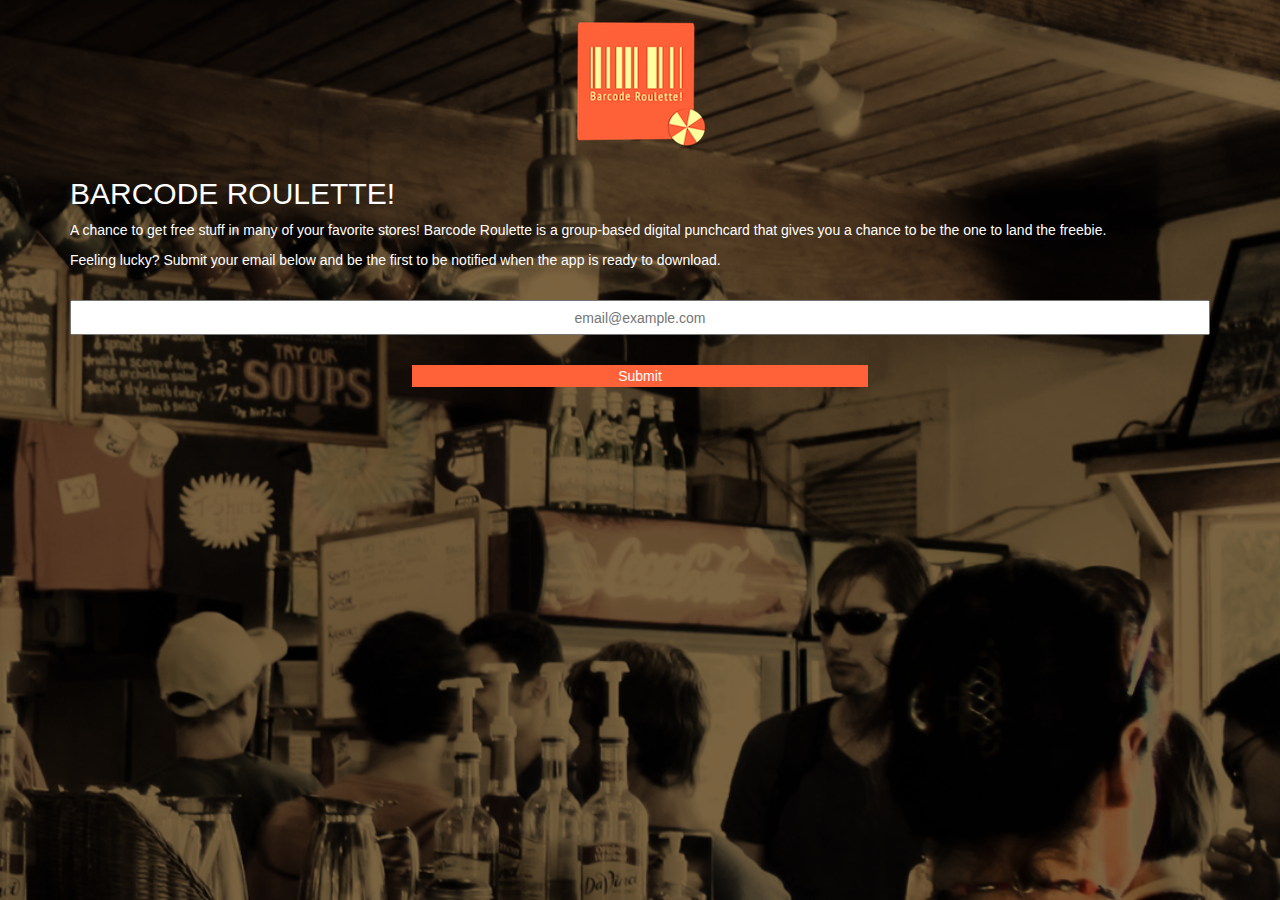
<file: html/index.html>
<!DOCTYPE html>
<html xmlns="http://www.w3.org/1999/xhtml">
<head>
  <meta http-equiv="content-type" content="text/html; charset=UTF-8" />
  <meta name="description" content="" />
  <meta name="keywords" content="" />
  <meta name="viewport" content="width=device-width, initial-scale=1.0">
  <title>BarcodeRoulette</title>

  <script type="text/javascript" src="https://code.jquery.com/jquery-2.1.1.min.js"></script>
  
  <link href="http://maxcdn.bootstrapcdn.com/bootstrap/3.3.1/css/bootstrap.min.css" rel="stylesheet">
  <link href='http://fonts.googleapis.com/css?family=Source+Sans+Pro:300,400' rel='stylesheet' type='text/css'>
  <link href="http://maxcdn.bootstrapcdn.com/font-awesome/4.2.0/css/font-awesome.min.css" rel="stylesheet">
  
  <link href="stylesheets/app-bs-theme.css" rel="stylesheet">
  <link href="stylesheets/landing.css" rel="stylesheet">
</head>
<body>
  <div class="container">
    <img id="logo" src="images/barcoderoulette_logo_transp.png">
    <div>
      <h2 id="blurbh2">BARCODE ROULETTE!</h2>
      <p class="blurb">A chance to get free stuff in many of your favorite stores! Barcode Roulette is a group-based digital punchcard that gives you a chance to be the one to land the freebie.</p>
      <p class="blurb">Feeling lucky? Submit your email below and be the first to be notified when the app is ready to download.</p>
      
      <!-- Begin MailChimp Signup Form -->
      <div id="mc_embed_signup">
        <form action="//barcoderoulette.us9.list-manage.com/subscribe/post?u=97cdf7574f4994caf865d3622&amp;id=9a33315745" method="post" id="mc-embedded-subscribe-form" name="mc-embedded-subscribe-form" class="validate" target="_blank" novalidate>
          <div id="mc_embed_signup_scroll">
            <div class="mc-field-group">
              <input type="email" value="" name="EMAIL" class="required email text" id="mce-EMAIL" placeholder="email@example.com">
            </div>
            <div id="mce-responses" class="clear">
              <div class="response" id="mce-error-response" style="display:none"></div>
              <div class="response" id="mce-success-response" style="display:none"></div>
            </div>    <!-- real people should not fill this in and expect good things - do not remove this or risk form bot signups-->
            <div style="position: absolute; left: -5000px;"><input type="text" name="b_97cdf7574f4994caf865d3622_9a33315745" tabindex="-1" value=""></div>
            <div class="clear"><input type="submit" id="submit" value="Submit" name="subscribe" id="mc-embedded-subscribe" class="button"></div>
          </div>
        </form>
      </div>
      <!--End mc_embed_signup-->

    </div>
  </div>
  <tail>
    <script src="http://maxcdn.bootstrapcdn.com/bootstrap/3.3.1/js/bootstrap.min.js"></script>
  </tail>
</body>
</html>
</file>
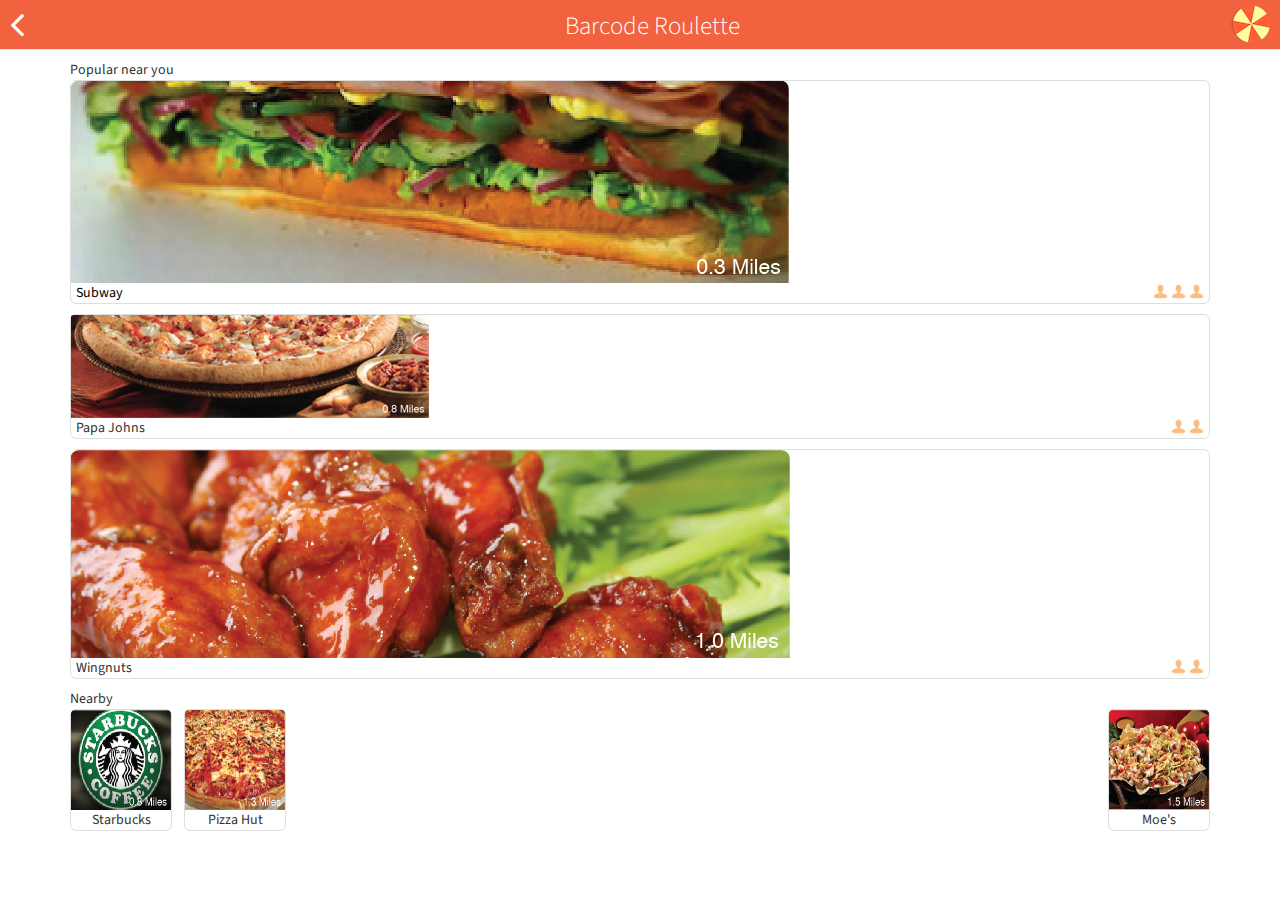
<file: html/businesses.html>
<!DOCTYPE html>
<html xmlns="http://www.w3.org/1999/xhtml">
<head>
  <meta http-equiv="content-type" content="text/html; charset=UTF-8" />
  <meta name="description" content="" />
  <meta name="keywords" content="" />
  <meta name="viewport" content="width=device-width, initial-scale=1.0">
  <title>BarcodeRoulette</title>

  <script type="text/javascript" src="https://code.jquery.com/jquery-2.1.1.min.js"></script>
  
  <link href="http://maxcdn.bootstrapcdn.com/bootstrap/3.3.1/css/bootstrap.min.css" rel="stylesheet">
  <link href='http://fonts.googleapis.com/css?family=Source+Sans+Pro:300,400' rel='stylesheet' type='text/css'>
  <link href="http://maxcdn.bootstrapcdn.com/font-awesome/4.2.0/css/font-awesome.min.css" rel="stylesheet">
  
  <link href="stylesheets/app-bs-theme.css" rel="stylesheet">
  <link href="stylesheets/header.css" rel="stylesheet">
</head>
<body>

  <header id="header" class="navbar navbar-default navbar-fixed-top" role="navigation">
    <div>
      <i class="fa fa-angle-left"></i>
      <h4>
        Barcode Roulette
      </h4>
      <img id="icon" src="images/roulette-icon.png">
    </div>
  </header>

  <div class="container">
    <span>Popular near you</span>
    <ul>
      <li class="restaurant">
        <a href="subway.html">
        <div>
          <img src="images/subway-sandwhich.jpg" class="img-responsive">
          <ul class="restaurant-info">
            <li>
              Subway
            </li>
            <li class="pull-right">
              <ul class="popularity">
                <li>
                  <img src="images/user-popularity-icon.png">
                </li>
                <li>
                  <img src="images/user-popularity-icon.png">
                </li>
                <li>
                  <img src="images/user-popularity-icon.png">
                </li>
              </ul>
            </li>
          </ul>
        </div>
        </a>
      </li>
      <li class="restaurant">
        <div>
          <img src="images/papajohns.png" class="img-responsive rounded-image" alt="Responsive image">
          <ul class="restaurant-info">
            <li>
              Papa Johns
            </li>
            <li class="pull-right">
              <ul class="popularity">
                <li>
                  <img src="images/user-popularity-icon.png">
                </li>
                <li>
                  <img src="images/user-popularity-icon.png">
                </li>
              </ul>
            </li>
          </ul>
        </div>
      </li>
      <li class="restaurant">
        <div>
          <img src="images/wingnuts.jpg" class="img-responsive">
          <ul class="restaurant-info">
            <li>
              Wingnuts
            </li>
            <li class="pull-right">
              <ul class="popularity">
                <li>
                  <img src="images/user-popularity-icon.png">
                </li>
                <li>
                  <img src="images/user-popularity-icon.png">
                </li>
              </ul>
            </li>
          </ul>
        </div>
      </li>
      <li>
        Nearby
      </li>
      <li>
        <ul class="nearby-restaurant">
          <li> 
            <div class="image-container">
              <img src="images/starbucks-location.png">
            </div>
            <span>Starbucks</span>
          </li>
          <li class="middle">
            <div class="image-container">
              <img src="images/pizza-hut-location.png">
            </div>
            <span>Pizza Hut</span>
          </li>
          <li class="pull-right">
            <div class="image-container">
              <img src="images/moes-location.png">
            </div>
            <span>Moe's</span>
          </li>
        </ul>
      </li>
    </ul>
  </div>
  <tail>
    <script src="http://maxcdn.bootstrapcdn.com/bootstrap/3.3.1/js/bootstrap.min.js"></script>
  </tail>
</body>
</html>
</file>
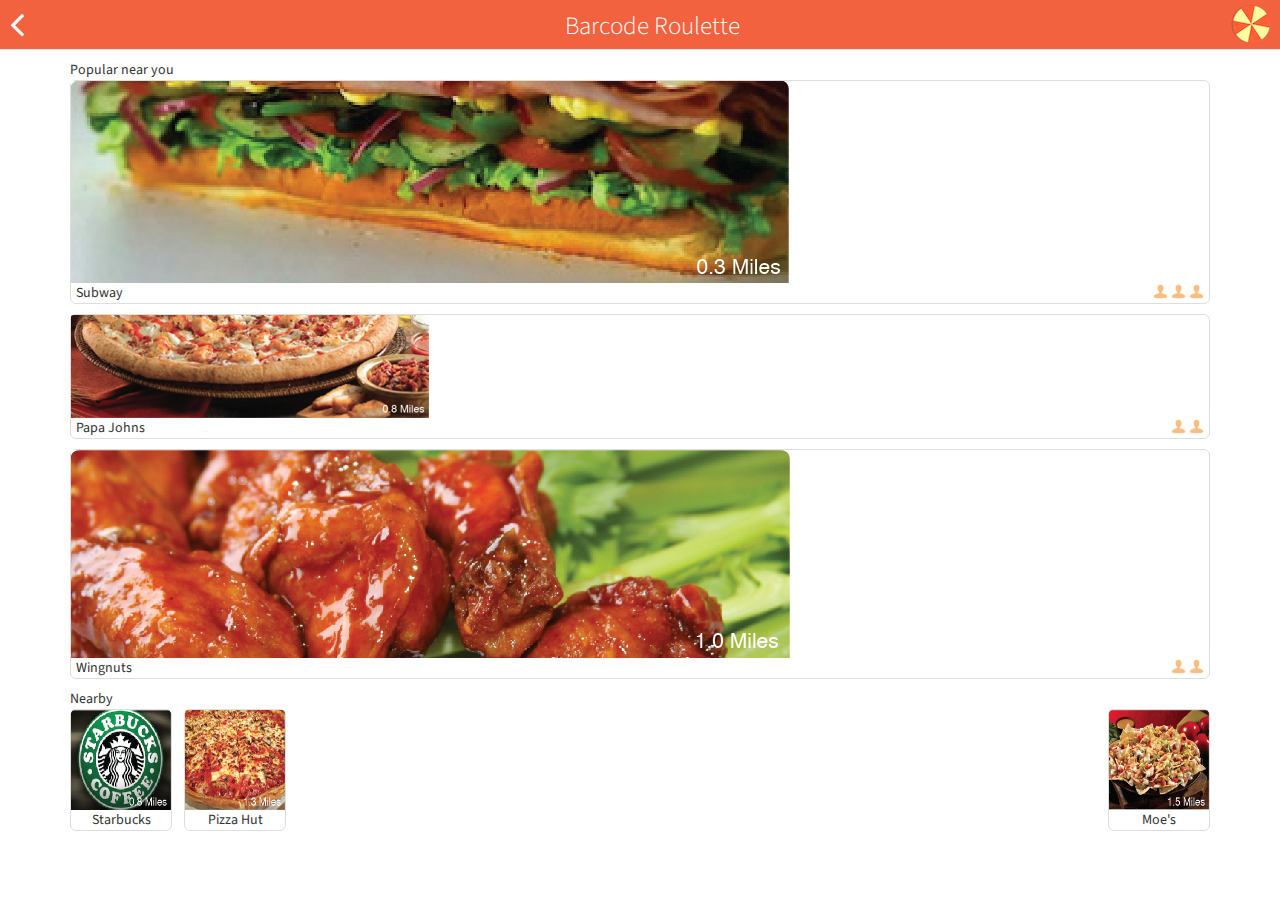
<file: html/demo.html>
<!DOCTYPE html>
<html xmlns="http://www.w3.org/1999/xhtml">
<head>
  <meta http-equiv="content-type" content="text/html; charset=UTF-8" />
  <meta name="description" content="" />
  <meta name="keywords" content="" />
  <meta name="viewport" content="width=device-width, initial-scale=1.0">
  <title>BarcodeRoulette</title>

  <script type="text/javascript" src="https://code.jquery.com/jquery-2.1.1.min.js"></script>
  
  <link href="http://maxcdn.bootstrapcdn.com/bootstrap/3.3.1/css/bootstrap.min.css" rel="stylesheet">
  <link href='http://fonts.googleapis.com/css?family=Source+Sans+Pro:300,400' rel='stylesheet' type='text/css'>
  <link href="http://maxcdn.bootstrapcdn.com/font-awesome/4.2.0/css/font-awesome.min.css" rel="stylesheet">
  
  <link href="stylesheets/app-bs-theme.css" rel="stylesheet">
  <link href="stylesheets/header.css" rel="stylesheet">
</head>
<body>

  <header id="header" class="navbar navbar-default navbar-fixed-top" role="navigation">
    <div>
      <i class="fa fa-angle-left"></i>
      <h4>
        Barcode Roulette
      </h4>
      <img id="icon" src="images/roulette-icon.png">
    </div>
  </header>

  <div class="container">
    <span>Popular near you</span>
    <ul>
      <li class="restaurant">
        <div>
          <img src="images/subway-sandwhich.jpg" class="img-responsive">
          <ul class="restaurant-info">
            <li>
              Subway
            </li>
            <li class="pull-right">
              <ul class="popularity">
                <li>
                  <img src="images/user-popularity-icon.png">
                </li>
                <li>
                  <img src="images/user-popularity-icon.png">
                </li>
                <li>
                  <img src="images/user-popularity-icon.png">
                </li>
              </ul>
            </li>
          </ul>
        </div>
      </li>
      <li class="restaurant">
        <div>
          <img src="images/papajohns.png" class="img-responsive rounded-image" alt="Responsive image">
          <ul class="restaurant-info">
            <li>
              Papa Johns
            </li>
            <li class="pull-right">
              <ul class="popularity">
                <li>
                  <img src="images/user-popularity-icon.png">
                </li>
                <li>
                  <img src="images/user-popularity-icon.png">
                </li>
              </ul>
            </li>
          </ul>
        </div>
      </li>
      <li class="restaurant">
        <div>
          <img src="images/wingnuts.jpg" class="img-responsive">
          <ul class="restaurant-info">
            <li>
              Wingnuts
            </li>
            <li class="pull-right">
              <ul class="popularity">
                <li>
                  <img src="images/user-popularity-icon.png">
                </li>
                <li>
                  <img src="images/user-popularity-icon.png">
                </li>
              </ul>
            </li>
          </ul>
        </div>
      </li>
      <li>
        Nearby
      </li>
      <li>
        <ul class="nearby-restaurant">
          <li> 
            <div class="image-container">
              <img src="images/starbucks-location.png">
            </div>
            <span>Starbucks</span>
          </li>
          <li class="middle">
            <div class="image-container">
              <img src="images/pizza-hut-location.png">
            </div>
            <span>Pizza Hut</span>
          </li>
          <li class="pull-right">
            <div class="image-container">
              <img src="images/moes-location.png">
            </div>
            <span>Moe's</span>
          </li>
        </ul>
      </li>
    </ul>
  </div>
  <tail>
    <script src="http://maxcdn.bootstrapcdn.com/bootstrap/3.3.1/js/bootstrap.min.js"></script>
  </tail>
</body>
</html>
</file>
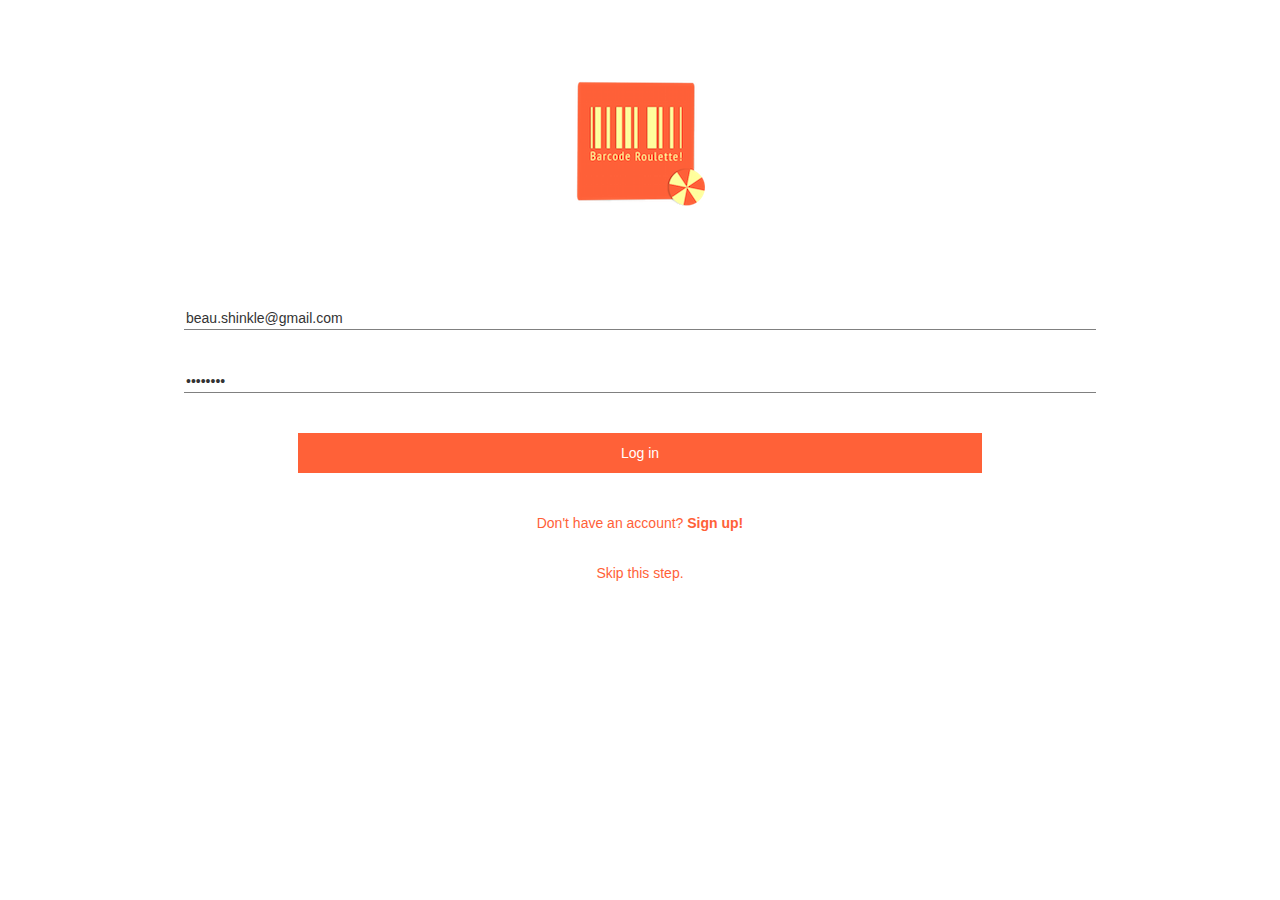
<file: html/login.html>
<!DOCTYPE html>
<html xmlns="http://www.w3.org/1999/xhtml">
<head>
  <meta http-equiv="content-type" content="text/html; charset=UTF-8" />
  <meta name="description" content="" />
  <meta name="keywords" content="" />
  <meta name="viewport" content="width=device-width, initial-scale=1.0">
  <title>BarcodeRoulette</title>

  <script type="text/javascript" src="https://code.jquery.com/jquery-2.1.1.min.js"></script>
  
  <link href="http://maxcdn.bootstrapcdn.com/bootstrap/3.3.1/css/bootstrap.min.css" rel="stylesheet">
  <link href='http://fonts.googleapis.com/css?family=Source+Sans+Pro:300,400' rel='stylesheet' type='text/css'>
  <link href="http://maxcdn.bootstrapcdn.com/font-awesome/4.2.0/css/font-awesome.min.css" rel="stylesheet">
  
  <link href="stylesheets/app-bs-theme.css" rel="stylesheet">
  <link href="stylesheets/login.css" rel="stylesheet">
</head>
<body>
  <div class="container">
    <img id="logo" src="images/barcoderoulette_logo_transp.png">
    <form>
      <ul id="signin-form">
        <li><input class="text" type="text" name="email" placeholder="email" value="beau.shinkle@gmail.com"></li>
        <li><input class="text" type="password" name="password" placeholder="password" value="password"></li>
        <li><input id="submit" type="button" value="Log in" onclick="location.href='groups.html'"></li>
      </ul>
    </form>
    <a href="signup.html" id="signup-link">Don't have an account? <b>Sign up!</b></a>
    <a href="#" id="skip">Skip this step.</a>
  </div>
  <tail>
    <script src="http://maxcdn.bootstrapcdn.com/bootstrap/3.3.1/js/bootstrap.min.js"></script>
  </tail>
</body>
</html>
</file>
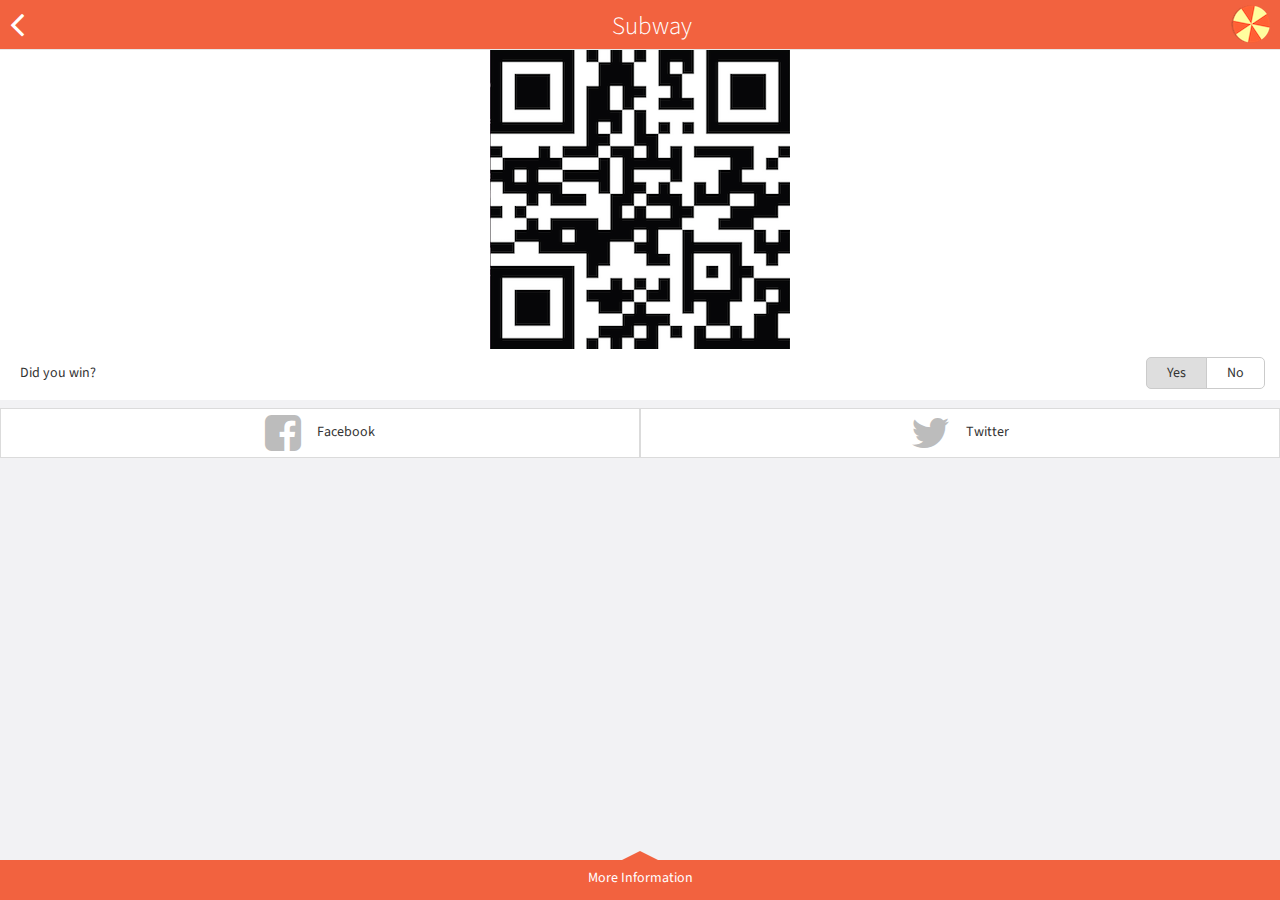
<file: html/subway.html>
<!DOCTYPE html>
<html xmlns="http://www.w3.org/1999/xhtml">
<head>
  <meta http-equiv="content-type" content="text/html; charset=UTF-8" />
  <meta name="description" content="" />
  <meta name="keywords" content="" />
  <meta name="viewport" content="width=device-width, initial-scale=1.0">
  <title>BarcodeRoulette</title>

  <script type="text/javascript" src="https://code.jquery.com/jquery-2.1.1.min.js"></script>
  
  <link href="http://maxcdn.bootstrapcdn.com/bootstrap/3.3.1/css/bootstrap.min.css" rel="stylesheet">
  <link href='http://fonts.googleapis.com/css?family=Source+Sans+Pro:300,400' rel='stylesheet' type='text/css'>
  <link href="http://maxcdn.bootstrapcdn.com/font-awesome/4.2.0/css/font-awesome.min.css" rel="stylesheet">
  
  <link href="stylesheets/subway.css" rel="stylesheet">
  <link href="stylesheets/header.css" rel="stylesheet">

</head>
<body>

  <header id="header" class="navbar navbar-default navbar-fixed-top" role="navigation">
    <div>
      <i class="fa fa-angle-left"></i>
      <h4>
        Subway
      </h4>
      <img id="icon" src="images/logo-small.png">
    </div>
  </header>

  <div id="store-page">
    <div id="user-transaction"> 
      <div id="barcode">
        <img src="images/qr-code.png">
      </div>
      <div id="scan-result">
        <span>Did you win?</span>
        <ul id="win-results">
          <li class="active">Yes</li><li>No</li>
        </ul>
      </div>
      <div id="share-social">
        <div class="social-network">
          <i class="fa fa-facebook-square fa-3x"></i>
          <div>Facebook</div>
        </div>
        <div class="social-network">
          <i class="fa fa-twitter fa-3x"></i>
          <div>Twitter</div>
        </div>
      </div>
    </div>
    <div id="more-information" class="closed">
      <div class="arrow-up"></div>
      More Information
      <div id="restaurant-details">
        <img src="images/subway.png" id="restaurant-header">
        <div id="redeem-details">
          Buy a 6" or 12" sandwhich for a chance for free food. No cash value. May not be combined with any other offer or discount. Double meat, extra cheese, bacon, and avacode available at an additional cost.
        </div>
        <img src="images/subway-map.png" id="restaurant-map">
        <div id="restaurant-address">
          350 Ferst Dr, Atlanta, GA 30332
          <i class="fa fa-angle-right"></i>
        </div>
      </div>
    </div>
  </div>
  <tail>
    <script src="http://maxcdn.bootstrapcdn.com/bootstrap/3.3.1/js/bootstrap.min.js"></script>
    <script src="http://hammerjs.github.io/dist/hammer.min.js"></script>

    <script type="text/javascript">
      var moreInfo = document.getElementById('more-information');

      // create a simple instance
      // by default, it only adds horizontal recognizers
      var mc = new Hammer(moreInfo);

      // listen to events...
      mc.on("swipe", function(ev) {
        if($(moreInfo).hasClass('closed')) {
          $(moreInfo).toggleClass('closed');
          $('#header').toggleClass('closed'); 
        } else {
          $(moreInfo).toggleClass('closed');
          $('#header').toggleClass('closed');
        }
      });

      mc.get('swipe').set({ direction: Hammer.DIRECTION_VERTICAL });
    </script>
  </tail>
</body>
</html>
</file>
<file: html/stylesheets/app-bs-theme.css>
ul {
  list-style-type: none;
  padding-left: 0px;
}

.restaurant-name > span {
  padding-left: 5px;
  padding-top: 5px;
}

.restaurant > a {
  color: #000000;
}

.restaurant > a:hover {
  color: #000000;
}

.restaurant > a > div, .restaurant > div {
  padding-bottom: 20px;
  margin: 0px 0px 0px 0px;
  padding: 0px 0px 0px 0px;
  border-radius: 6px;
  border: 1px solid #DEDEDE;
  -moz-border-radius:6px;
  -webkit-border-radius:6px;
}

.restaurant {
  margin-bottom: 10px;
}

.restaurant-info > li {
  display: inline-block;
}

.restaurant-info {
  margin-left: 5px;
  display: inline-block;
  width: 100%;
}

.nearby-restaurant > li {
  display: inline-block;
  padding-bottom: 20px;
  margin: 0px 0px 0px 0px;
  padding: 0px 0px 0px 0px;
  border-radius: 6px;
  border: 1px solid #DEDEDE;
  -moz-border-radius:6px;
  -webkit-border-radius:6px;
  text-align: center;
}

.image-container {
  height: 100px;
  width: 100px;
}

.image-container > img {
  width: 100%;
  height: 100%;
}

li.middle {
  margin-left: 9px;
}

.popularity > li {
  display: inline-block;
  width: 15px;
  height: 15px;
}

.popularity {
  margin-right: 10px;
}

.popularity > li > img {
  height: 100%;
  width: 100%;
  margin-bottom: 5px;
}

.align-vertical {
  position: relative;
  top: 50%;
  transform: translateY(-50%);
}
</file>
<file: html/stylesheets/landing.css>
body { 
  background: url("../images/barcoderoulette_advertpage_bg.png") no-repeat center center fixed; 
  -webkit-background-size: cover;
  -moz-background-size: cover;
  -o-background-size: cover;
  background-size: cover;
}

#logo {
  display: block;
  padding-top: 20px;
  margin: auto;
  padding-bottom: 10px;
}

#blurbh2 {
  color: white;
}

.blurb {
  color: white;
}

.text {
  margin-top: 20px;
  width: 100%;
  height: 35px;
  margin-bottom: 30px;
  text-align: center;
}

#submit {
  width: 40%;
  margin: auto;
  display: block;
  background-color: #FF6138;
  border: none;
  color: white;
}
</file>
<file: html/stylesheets/header.css>
body { 
  padding-top: 60px;
  font-family: 'Source Sans Pro', sans-serif;
}

header.navbar-default {
  background-color: #F2623F;
  text-align: center;
  height: 50px;
}

header h4 {
  color: #ffffff;
  
  font-weight: 300;
  font-size: 25px;

  padding-top: 3px;

  display: inline-block;
}

header .fa-angle-left  {
  color: #ffffff;
  font-size: 40px;
  float: left;

  padding: 4px 0 0 10px;
}

header .fa-heart  {
  color: #FAF5A1;
  font-size: 27px;
  float: right;

  padding: 9px 18px 0 0;
}

#icon {
  position: absolute;
  right: 10px;
  bottom: 5px;
}
</file>
<file: html/stylesheets/login.css>
#logo {
  display: block;
  padding-top: 80px;
  margin: auto;
  padding-bottom: 100px;
}

.text {
  display: block;
  margin: auto;
  border: none;
  border-bottom: 1px solid gray;
  margin-bottom: 40px;
  width: 80%;
}

#submit {
  display: block;
  height: 40px;
  margin: auto;
  border: none;
  width: 60%;
  background-color: #FF6138;
  color: white;
}

#signup-link {
  color: #FF6138;
  display: block;
  padding-top: 30px;
  text-align: center;
}

#skip {
  color: #FF6138;
  display: block;
  padding-top: 30px;
  text-align: center;
}
</file>
<file: html/stylesheets/subway.css>
html,
body {
   margin:0;
   padding:0 !important;
   height:100%;
}

#header.closed {
  display: none;
}


#barcode {
  padding-top: 50px;
  text-align: center;
  background: #ffffff;
}

#store-page {
  min-height:100%;
  position:relative;

  background-color: #F2F2F4;
}

#user-transaction {
  padding-bottom:40px;
}

#scan-result span, #win-results {
  display: inline-block;
}

#scan-result span {
  padding-top: 6px;
}

#scan-result {
  padding: 8px 0 17px 20px;
  background-color: #ffffff;
}

#win-results {
  float: right;
  margin-right: 15px;
}

#win-results li {
  display: inline-block;
  border: solid 1px #CBCBCB;
  padding: 5px 20px;
}

#win-results li:first-child {
  -webkit-border-top-left-radius: 5px;
  -moz-border-top-left-radius: 5px;
  border-top-left-radius: 5px;

  -webkit-border-bottom-left-radius: 5px;
  -moz-border-bottom-left-radius: 5px;
  border-bottom-left-radius: 5px;

  cursor: pointer;
}

#win-results li:first-child {
  background-color: #DEDEDE;
}

#win-results li:last-child {
  -webkit-border-top-right-radius: 5px;
  -moz-border-top-right-radius: 5px;
  border-top-right-radius: 5px;

  -webkit-border-bottom-right-radius: 5px;
  -moz-border-bottom-right-radius: 5px;
  border-bottom-right-radius: 5px;

  margin-left: -1px;
  cursor: pointer;
}

#share-social {
  padding: 8px 0 5px;
}

#share-social .social-network {
  background-color: #ffffff;
  border: 1px solid #dbdbdb;

  width: 50%;
  margin-right: -3px;

  display: inline-block;
  text-align: center;

  padding: 3px 0;
}

#share-social .social-network div {
  display: inline-block;
  height: 100%;
}

#share-social button .fa, #share-social button div {
  display: inline-block;
}

.fa-facebook-square, .fa-twitter { 
  color: #BCBCBC;
  margin-right: 13px;

  vertical-align: middle;
}

.arrow-up {
  margin: -19px auto 8px;

	width: 0; 
	height: 0; 
	border-left: 18px solid transparent;
	border-right: 18px solid transparent;
	border-bottom: 9px solid #F2623F;
}

#more-information {
  background-color: #F2623F;
  color: #ffffff;
  text-align: center;
  padding: 2px 0;

  position:absolute;
  bottom:0;
  width:100%;

  padding-top: 10px;
}

#more-information.closed {
  height: 40px;
  background-color: #F2623F;
}

#more-information {
  height: 100%;
}

#restaurant-header {
  width: 100%;
}

#more-information.closed #restaurant-details {
  display: none;
}

#redeem-details {
  background-color: #F2F2F4;
  margin-top: -32px;
  color: #000000;
  font-size: 11px;
  padding: 45px 20px 15px;
}

#restaurant-map {
  width: 100%;
}

#restaurant-address {
  color: #000000;
  text-align: left;
  
  padding: 7px 0 15px 30px;

  background-color: #ffffff;
}

#more-information .fa-angle-right {
  font-size: 1.8em;
  color: #000000;

  display: inline-block;
  float: right;

  padding-right: 12px;
  margin-top: -3px;
}
</file>
